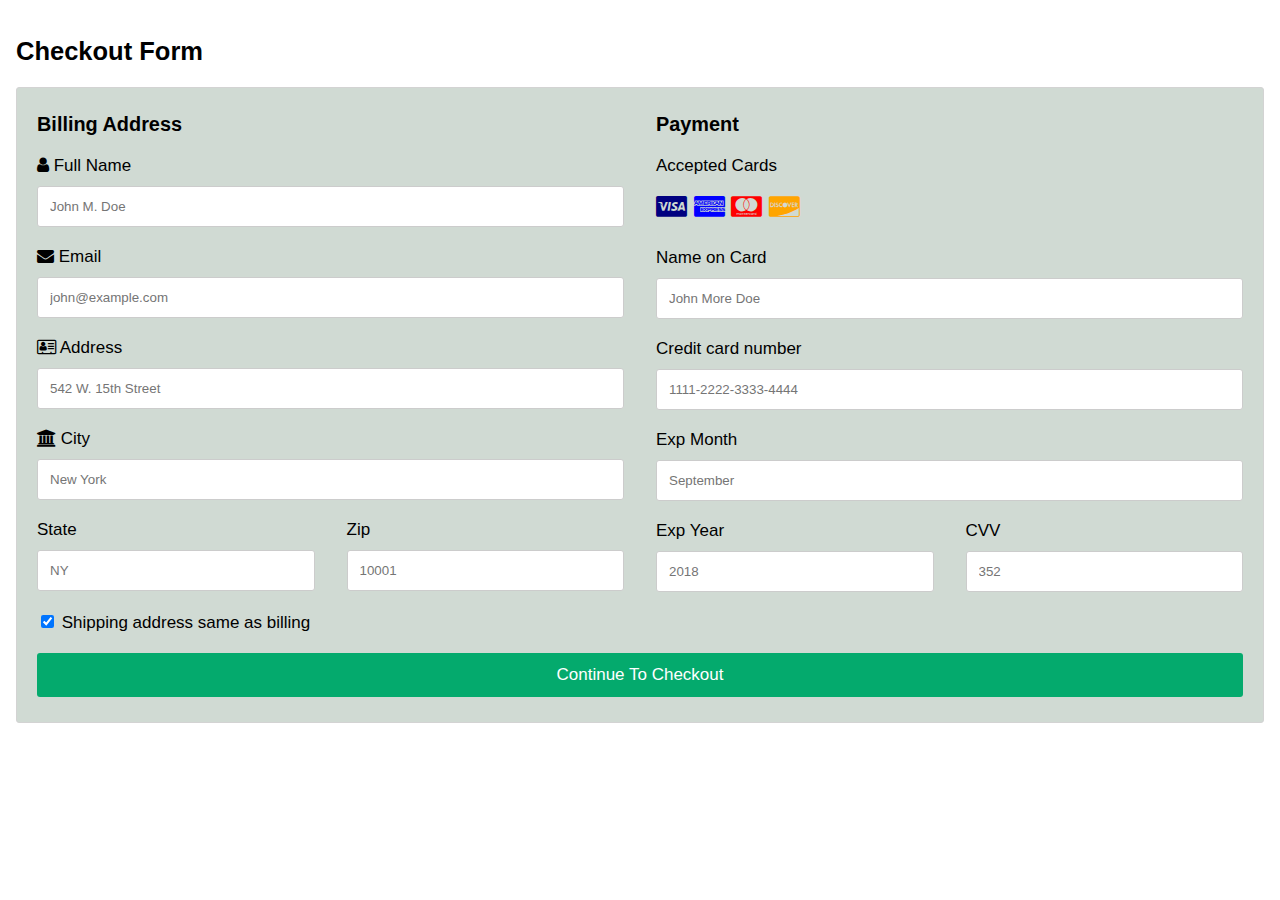
<file: checkout.html>
<!DOCTYPE html>
<html>
<head>
<meta name="viewport" content="width=device-width, initial-scale=1">
<link rel="stylesheet" href="https://cdnjs.cloudflare.com/ajax/libs/font-awesome/4.7.0/css/font-awesome.min.css">
<style>
body {
  font-family: Arial;
  font-size: 17px;
  padding: 8px;
}

* {
  box-sizing: border-box;
}

.row {
  display: -ms-flexbox; /* IE10 */
  display: flex;
  -ms-flex-wrap: wrap; /* IE10 */
  flex-wrap: wrap;
  margin: 0 -16px;
}

.col-25 {
  -ms-flex: 25%; /* IE10 */
  flex: 25%;
}

.col-50 {
  -ms-flex: 50%; /* IE10 */
  flex: 50%;
}

.col-75 {
  -ms-flex: 75%; /* IE10 */
  flex: 75%;
}

.col-25,
.col-50,
.col-75 {
  padding: 0 16px;
}

.container {
  background-color: #d0dad3;
  padding: 5px 20px 15px 20px;
  border: 1px solid lightgrey;
  border-radius: 3px;
}

input[type=text] {
  width: 100%;
  margin-bottom: 20px;
  padding: 12px;
  border: 1px solid #ccc;
  border-radius: 3px;
}

label {
  margin-bottom: 10px;
  display: block;
}

.icon-container {
  margin-bottom: 20px;
  padding: 7px 0;
  font-size: 24px;
}

.btn {
  background-color: #04AA6D;
  color: white;
  padding: 12px;
  margin: 10px 0;
  border: none;
  width: 100%;
  border-radius: 3px;
  cursor: pointer;
  font-size: 17px;
}

.btn:hover {
  background-color: #45a049;
}

a {
  color: #2196F3;
}

hr {
  border: 1px solid lightgrey;
}

span.price {
  float: right;
  color: grey;
}

/* Responsive layout - when the screen is less than 800px wide, make the two columns stack on top of each other instead of next to each other (also change the direction - make the "cart" column go on top) */
@media (max-width: 800px) {
  .row {
    flex-direction: column-reverse;
  }
  .col-25 {
    margin-bottom: 20px;
  }
}
</style>
</head>
<body>

<h2> Checkout Form</h2>

<div class="row">
  <div class="col-75">
    <div class="container">
      <form action="/action_page.php">
      
        <div class="row">
          <div class="col-50">
            <h3>Billing Address</h3>
            <label for="fname"><i class="fa fa-user"></i> Full Name</label>
            <input type="text" id="fname" name="firstname" placeholder="John M. Doe">
            <label for="email"><i class="fa fa-envelope"></i> Email</label>
            <input type="text" id="email" name="email" placeholder="john@example.com">
            <label for="adr"><i class="fa fa-address-card-o"></i> Address</label>
            <input type="text" id="adr" name="address" placeholder="542 W. 15th Street">
            <label for="city"><i class="fa fa-institution"></i> City</label>
            <input type="text" id="city" name="city" placeholder="New York">

            <div class="row">
              <div class="col-50">
                <label for="state">State</label>
                <input type="text" id="state" name="state" placeholder="NY">
              </div>
              <div class="col-50">
                <label for="zip">Zip</label>
                <input type="text" id="zip" name="zip" placeholder="10001">
              </div>
            </div>
          </div>

          <div class="col-50">
            <h3>Payment</h3>
            <label for="fname">Accepted Cards</label>
            <div class="icon-container">
              <i class="fa fa-cc-visa" style="color:navy;"></i>
              <i class="fa fa-cc-amex" style="color:blue;"></i>
              <i class="fa fa-cc-mastercard" style="color:red;"></i>
              <i class="fa fa-cc-discover" style="color:orange;"></i>
            </div>
            <label for="cname">Name on Card</label>
            <input type="text" id="cname" name="cardname" placeholder="John More Doe">
            <label for="ccnum">Credit card number</label>
            <input type="text" id="ccnum" name="cardnumber" placeholder="1111-2222-3333-4444">
            <label for="expmonth">Exp Month</label>
            <input type="text" id="expmonth" name="expmonth" placeholder="September">
            <div class="row">
              <div class="col-50">
                <label for="expyear">Exp Year</label>
                <input type="text" id="expyear" name="expyear" placeholder="2018">
              </div>
              <div class="col-50">
                <label for="cvv">CVV</label>
                <input type="text" id="cvv" name="cvv" placeholder="352">
              </div>
            </div>
          </div>
          
        </div>
        <label>
          <input type="checkbox" checked="checked" name="sameadr"> Shipping address same as billing
        </label>
        <a href="exit.html"><button type="button" class="btn btn-primary btn-lg" style="">Continue To Checkout</button></a>
       <!--  <a href="exit.html">
        <input type="submit" value="Continue to checkout" class="btn">
          </a>    -->   
      </form>
    </div>
  </div>
 <!-- <div class="col-25">
    <div class="container">
      <h4>Cart <span class="price" style="color:black"><i class="fa fa-shopping-cart"></i> <b>4</b></span></h4>
      <p><a href="#">Product 1</a> <span class="price">$15</span></p>
      <p><a href="#">Product 2</a> <span class="price">$5</span></p>
      <p><a href="#">Product 3</a> <span class="price">$8</span></p>
      <p><a href="#">Product 4</a> <span class="price">$2</span></p>
      <hr>
      <p>Total <span class="price" style="color:black"><b>$30</b></span></p>
    </div>
  </div>-->
</div>

</body>
</html>
</file>
